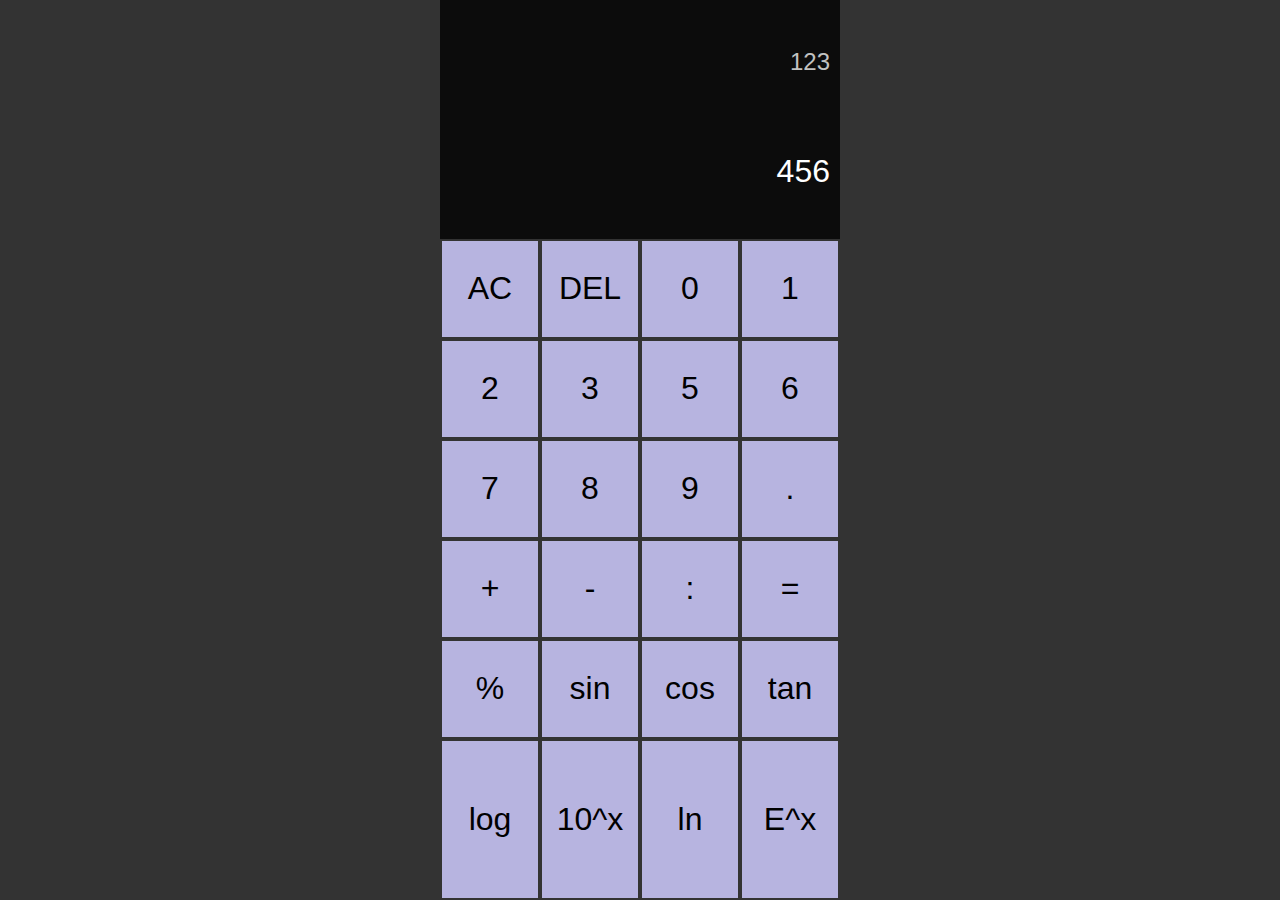
<file: Kibalator/index.html>
<!DOCTYPE html>
<html>
<html lang ="eng" dir ="ltr">

<head>
    <meta charset="utf-8">
    <title> Kibalator</title>
    <link href ="KibaLook.css" rel ="stylesheet">
    <script src="index.js" defer> </script>
    </head>
  
 <main>
  <body>
    <script type="calculator" src ="kibaworkings.js"  defer ></script>
   
 <div class=" calculator-grid">
        <div  class ="output" >
        <div data-previous-operand class="previous-operand">123</div>
        <div data-current-operand class ="current-operand">456</div>
    </div>
    <button data-all-clear class="Span-two"> AC</button>
    <button data-delete >DEL</button>
    <button data-number>0</button>
    <button data-number>1</button>
    <button data-number>2</button>
    <button data-number>3</button>
    <button data-number>5</button>
    <button data-number>6</button>
    <button data-number>7</button>
    <button data-number>8</button>
    <button data-number>9</button>
    <button data-number>.</button>
    <button  data-operation class ="plus">+</button>
    <button  data-operation  class="minus">-</button>
    <button  data-operation class="divided">:</button>
    <button data-equals class="Span-two">=</button>
    <button data-operation>%</button>   
    <button data-operation>sin</button>
    <button data-operation>cos</button>
    <button dat-operation>tan</button>
    <button data-operation>log</button>
    <button data-operation>10^x</button>
    <button data-operation>ln</button>
    <button data-operation>E^x</button>
   </div>
</body>
 </main>
</html>









</html>
</file>
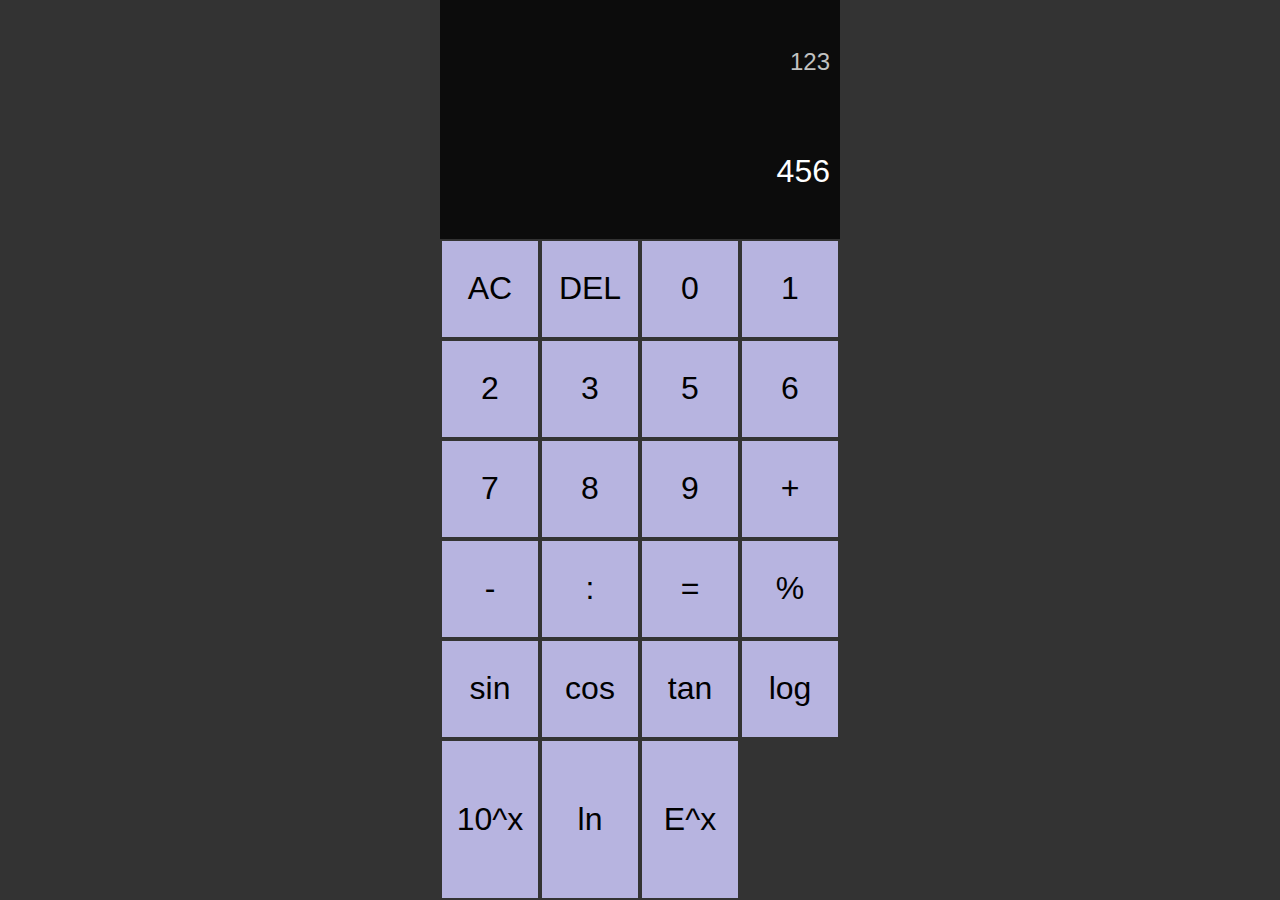
<file: Kibalator.js/KibaFace.html>
<!DOCTYPE html>
<html>
<html lang ="eng" dir ="ltr">

<head>
    <meta charset="utf-8">
    <title> Kibalator</title>
    <link href ="KibaLook.css" rel ="stylesheet">
    <script src="index.js"> </script>
    </head>
  
 <main>
  <body>
    <script type="calculator" src ="js/kibaworkings.js"  defer ></script>
   
 <div class=" calculator-grid">
        <div  class ="output" >
        <div data-previous-operand class="previous-operand">123</div>
        <div data-current-operand class ="current-operand">456</div>
    </div>
    <button data-all-clear class="Span-two"> AC</button>
    <button data-delete >DEL</button>
    <button data-number>0</button>
    <button data-number>1</button>
    <button data-number>2</button>
    <button data-number>3</button>
    <button data-number>5</button>
    <button data-number>6</button>
    <button data-number>7</button>
    <button data-number>8</button>
    <button data-number>9</button>
    <button  data-operation class ="plus">+</button>
    <button  data-operation  class="minus">-</button>
    <button  data-operation class="divided">:</button>
    <button data-equals class="Span-two">=</button>
    <button data-operation>%</button>   
    <button data-operation>sin</button>
    <button data-operation>cos</button>
    <button dat-operation>tan</button>
    <button data-operation>log</button>
    <button data-operation>10^x</button>
    <button data-operation>ln</button>
    <button data-operation>E^x</button>
   </div>
</body>
 </main>
</html>









</html>
</file>
<file: Kibalator/KibaLook.css>
*,*::before, *::after {
    box-sizing: border-box;
    box-shadow: 20px;
    font-family: Arial, Helvetica, sans-serif;
    font-size: medium;
}

body{
    margin: 0px;
    padding:0px;
background-color:#333333;
}

.calculator-grid{
    display: grid;
    justify-content:center;
    min-height:100vh;
    grid-template-columns: repeat(4, 100px);
    grid-template-rows: minmax(120px, auto) repeat(5, 100px);
}



.calculator-grid > button {
    cursor: pointer;
    font-size: 2rem;
    border: 2px, solid #333333;
    outline: none;
    background-color: #b7b4e0;
    grid-column: auto;
  }

    .calculator-grid > button:hover {
      background-color: #5b52d3;
    }

    .Span-two{
        grid-column: span 2;
        width:100%;
        padding: 10px 10px  10px 10px;
        z-index: 1;
    }

 
 

.output{
    grid-column: 1 / -1; 
    background-color: rgb(0, 0, 0 ,0.75);
    padding:10px;
    display: flex;
    align-items: flex-end;
    justify-content: space-around;
    flex-direction:  column;
    word-wrap:wrap;
    word-break: break-all;
 

}

.output .previous-operand{
    color: rgba(255,255, 255, 0.75);
    font-size: 1.5rem;
  }

  .output .current-operand{
    color: white;
    font-size: 2.0rem;
  }
</file>
<file: Kibalator.js/KibaLook.css>
*,*::before, *::after {
    box-sizing: border-box;
    box-shadow: 20px;
    font-family: Arial, Helvetica, sans-serif;
    font-size: medium;
}

body{
    margin: 0px;
    padding:0px;
background-color:#333333;
}

.calculator-grid{
    display: grid;
    justify-content:center;
    min-height:100vh;
    grid-template-columns: repeat(4, 100px);
    grid-template-rows: minmax(120px, auto) repeat(5, 100px);
}



.calculator-grid > button {
    cursor: pointer;
    font-size: 2rem;
    border: 2px, solid #333333;
    outline: none;
    background-color: #b7b4e0;
    grid-column: auto;
  }

    .calculator-grid > button:hover {
      background-color: #5b52d3;
    }

    .Span-two{
        grid-column: span 2;
        width:100%;
        padding: 10px 10px  10px 10px;
        z-index: 1;
    }

 
 

.output{
    grid-column: 1 / -1; 
    background-color: rgb(0, 0, 0 ,0.75);
    padding:10px;
    display: flex;
    align-items: flex-end;
    justify-content: space-around;
    flex-direction:  column;
    word-wrap:wrap;
    word-break: break-all;
 

}

.output .previous-operand{
    color: rgba(255,255, 255, 0.75);
    font-size: 1.5rem;
  }

  .output .current-operand{
    color: white;
    font-size: 2.0rem;
  }
</file>
